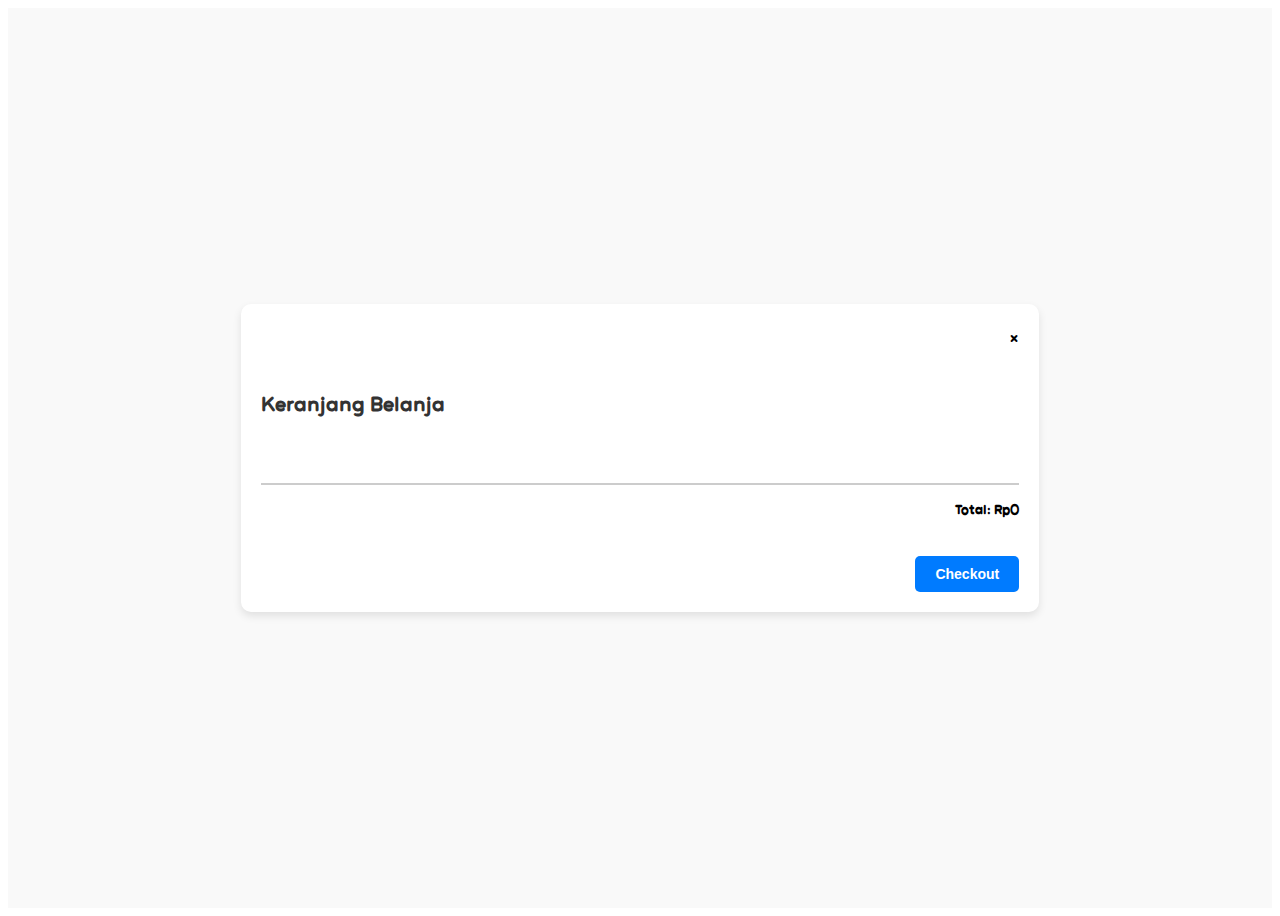
<file: UTS - Desain Web Teori/cart.html>
<!DOCTYPE html>
<html lang="en">

<head>
    <meta charset="UTF-8">
    <meta name="viewport" content="width=device-width, initial-scale=1.0">
    <title>Cart - Yes Fresh</title>
    <link rel="stylesheet" href="cart.css">
</head>

<body>
    <section class="cart-section">
        <div id="cart">
            <a href="index.html" style="font-size: 1.5rem;">&times;</a>
            <h2>Keranjang Belanja</h2>
            <div id="cartItemsContainer"> 
            </div>
            <h3><span id="totalAmount">Rp 0</span></h3>
            <button class="checkout-btn">Checkout</button> 
        </div>
    </section>

    <script src="main.js"></script>
    <script src="script.js"></script>
</body>

</html>
</file>
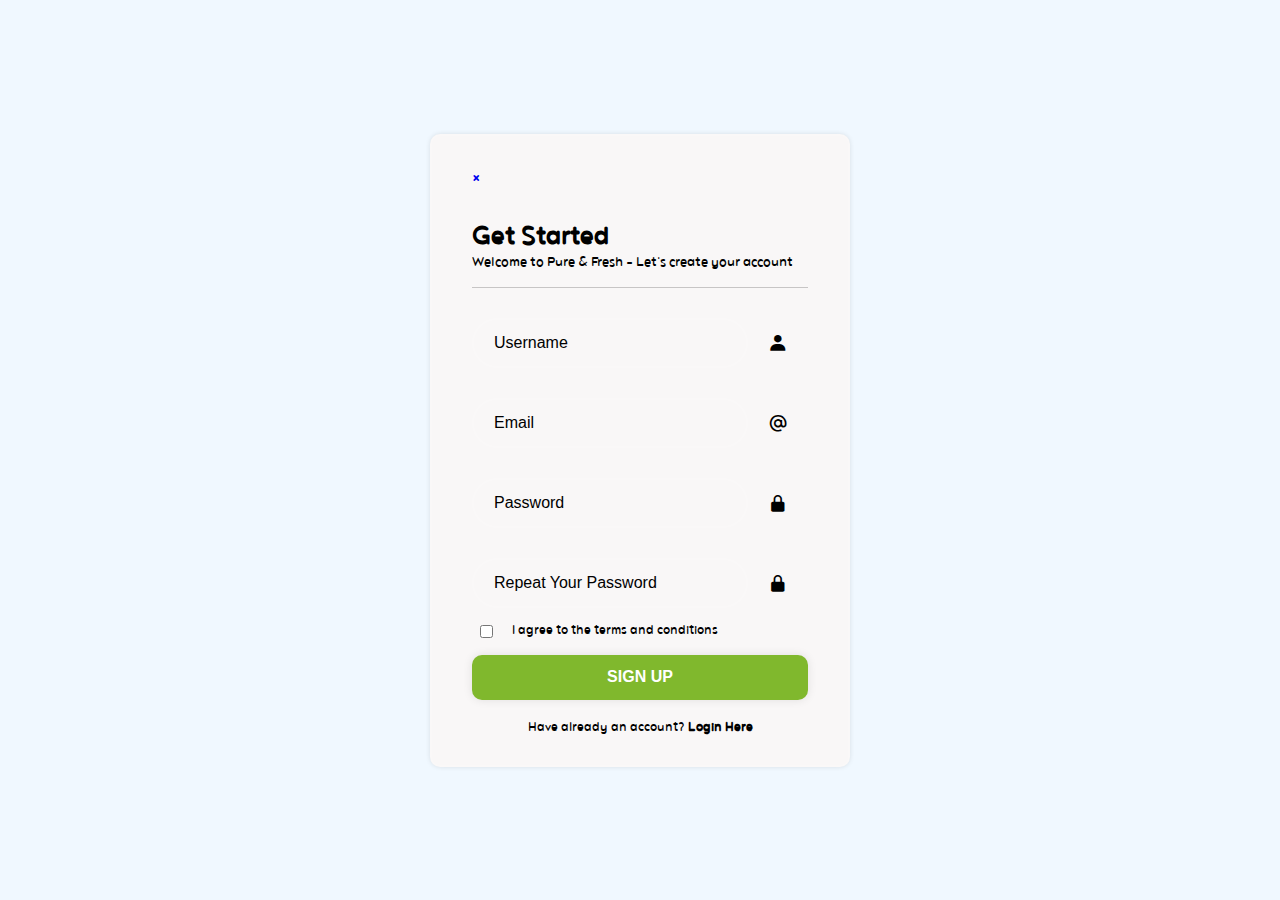
<file: UTS - Desain Web Teori/register.html>
<!DOCTYPE html>
<html lang="en">
<head>
    <meta charset="UTF-8">
    <meta name="viewport" content="width=device-width, initial-scale=1.0">
    <title>Login Form</title>
    <link rel="stylesheet" href="logincss.css">
    <link href='https://unpkg.com/boxicons@2.1.4/css/boxicons.min.css' rel='stylesheet'>
    <link rel="preconnect" href="https://fonts.googleapis.com">
    <link rel="preconnect" href="https://fonts.gstatic.com" crossorigin>
    <link href="https://fonts.googleapis.com/css2?family=Roboto+Slab:wght@100..900&display=swap" rel="stylesheet">
</head>
<body>
    
<div class="wrapper">
    <form>
        <a href="index.html" class="close-button">&times;</a>
        <h1>Get Started</h1>
        <p class="paragraf">Welcome to Pure & Fresh - Let's create your account</p>
        <div class="input-box">
            <input type="text" placeholder="Username"
            required>
            <i class='bx bxs-user'></i>
        </div>
        <div class="input-box">
            <input type="email" placeholder="Email"
            required>
            <i class='bx bx-at'></i>
        </div>
        <div class="input-box">
            <input type="password" placeholder="Password"
            required>
            <i class='bx bxs-lock-alt' ></i>
        </div>
        <div class="input-box">
            <input type="password" placeholder="Repeat Your Password"
            required>
            <i class='bx bxs-lock-alt' ></i>
        </div>

<div class="remember-forgot" style="margin-left: 8px;">
        <label><input type="checkbox"> </label>
        <p >I agree to the terms and conditions</p>
    </div>

        <button class="btn" type="submit">SIGN UP</button>

        <div class="register-link">
            <p>Have already an account? 
            <a href="login.html">Login Here</a></p>
         </div>
    </form>
</div>

</body>
</html>
</file>
<file: UTS - Desain Web Teori/cart.css>
@font-face {
  font-family: 'Noyh';
  src: url('FONT/noyh-r-regular.ttf') format('truetype');
  font-style: normal;
}

.cart-section {
  display: flex;
  justify-content: center;
  align-items: center;
  min-height: 100vh;
  background-color: #f9f9f9;
  font-family: 'Noyh';
  font-size: 14px;
}

img {
  width: 150px;
  height: auto;
}

#cart {
  margin-top: 2rem;
  margin-bottom: 2rem;
  width: 60%;
  max-width: 1200px;
  padding: 20px;
  background-color: #fff;
  border-radius: 10px;
  box-shadow: 0 4px 8px rgba(0, 0, 0, 0.1);
  text-align: right;
}

#cart h2 {
  font-size: 25px;
  color: #333;
  text-align: left;
}

#cart a {
  color: black;
  text-decoration: none;
  font-size: 14px;
  display: inline-block;
  margin-bottom: 20px;
  text-align: left;
}

#cart a:hover {
  text-decoration: underline;
}

#cart-items {
  margin: 20px 0;
}

.cart-item {
  display: flex;
  justify-content: space-between;
  align-items: center;
  padding: 10px;
  border-bottom: 1px solid #e0e0e0;
  margin-top: 1rem;
}

.cart-item h4 {
  font-size: 14px;
  color: #333;
  margin: 0;
}

.cart-item p {
  font-size: 14px;
  color: #666;
  margin: 0;
}

/* Tombol di dalam cart-item */
.cart-item button {
  background-color: #28a745;
  color: #fff;
  border: none;
  border-radius: 5px;
  padding: 5px 10px;
  font-size: 0.9em;
  cursor: pointer;
  margin: 0 3px;
}

.cart-item button:hover {
  background-color: #218838;
}

#cart-total {
  font-size: 1.5em;
  color: #333;
  font-weight: bold;
}

#cartItemsContainer {
  border-top: 1px solid rgba(0, 0, 0, .2);
  border-bottom: 1px solid rgba(0, 0, 0, .2);
  margin-top: 4rem;
}

#cartItemsContainer p {
  font-size: 16px;
  font-weight: 500;
  text-align: left;
}

button {
  background-color: #007bff;
  color: white;
  border: none;
  border-radius: 5px;
  padding: 10px 20px;
  font-size: 1em;
  cursor: pointer;
  margin-top: 20px;
  font-weight: bold;
}

button:hover {
  background-color: #0056b3;
}

#totalAmount {
  text-align: right;
}

.checkout-btn {
  text-align: right;
}

/* Responsiveness */
@media (max-width : 768px) {
  #cart {
    width: 90%;
    padding: 15px;
  }

  #cart h2 {
    font-size: 25px;
  }

  .cart-item h4, .cart-item p {
    font-size: 12px;
  }

  .cart-item {
    flex-direction: column;
    align-items: flex-start;
  }

  .cart-item button,
  button {
    font-size: 0.8em;
    padding: 8px 15px;
  }

  #cart-total {
    font-size: 1.2em;
  }

  #cartItemsContainer p {
    font-size: 14px;
  }
}

@media (min-width : 481px) {
  /* Tata letak .cart-item untuk layar >480px */
  .cart-item {
    flex-direction: row;
  }

  .cart-item img {
    order: 1;
  }

  .cart-item p {
    order: 2;
    margin-top: 5px;
    margin-left: 10px; /* Beri jarak kecil di kiri */
  }
}

@media (max-width : 480px) {
  #cart {
    width: 100%;
    padding: 10px;
  }

  .cart-item {
    margin-top: 1rem;
    flex-direction: column;
    align-items: center; 
    text-align: center; 
    padding: 8px;
  }

  #cart h2 {
    font-size: 25px;
  }

  .cart-item img {
    margin-bottom: 10px; /* Tambahkan jarak di bawah gambar */
  }

  .cart-item p {
    margin-top: 5px;
  }

  .cart-item button,
  button {
    font-size: 0.75em;
    padding: 5px 10px;
  }

  #cart-total {
    font-size: 1em;
  }
}
</file>
<file: UTS - Desain Web Teori/logincss.css>
@font-face {
    font-family: 'Noyh';
    src: url('FONT/noyh-r-regular.ttf') format('truetype');
    font-style: normal;
}

* {
    margin: 0;
    padding: 0;
    box-sizing: border-box;
}

body {
    font-family: 'Noyh';
    display: flex;
    justify-content: center;
    align-items: center;
    min-height: 100vh;
    background: #F0F8FF;
    background-size: cover;
    background-position: center;
}

.wrapper {
    background: #f9f7f7;
    border: 2px solid rgba(255, 255, 255, .2);
    width: 420px;
    box-shadow: 0 0 5px rgba(0, 0, 0, 0.1);
    color: black;
    border-radius: 10px;
    padding: 30px 40px;
}

.wrapper h1 {
    margin-top: 2rem;
    text-align: left;
    font-size: 30px;
}

.wrapper .paragraf {
    padding-bottom: 1rem;
    border-bottom: 1px solid rgba(0, 0, 0, .2);
}

.wrapper .input-box {
    position: relative;
    margin: 30px 0;
    height: 50px;
    width: 100%;
}

.wrapper input {
    max-width: 100%;
    height: 100%;
    background: transparent;
    border: none;
    outline: none;
    border: 2px solid rgba(255, 255, 255, .2);
    border-radius: 40px;
    font-size: 16px;
    color: black;
    padding: 20px 45px 20px 20px;
}

.input-box input::placeholder {
    color: black;
}

.input-box i {
    position: absolute;
    right: 20px;
    top: 50%;
    transform: translateY(-50%);
    font-size: 20px;
}

.wrapper .remember-forgot {
    justify-content: space-between;
    display: flex;
    margin: -15px 0 15px;
    font-size: 14.5px;
}

.wrapper .close-button {
    text-decoration: none;
    font-size: 20px;
}

.remember-forgot p {
    accent-color: #fff;
    margin-right: 90px;
}

.remember-forgot a {
    text-decoration: none;
    color: black;
}

.remember-forgot a:hover {
    text-decoration: underline;
}

.wrapper .btn {
    width: 100%;
    height: 45px;
    background: #80b82d;
    border: none;
    outline: none;
    border-radius: 10px;
    box-shadow: 0 0 10px rgba(0, 0, 0, .1);
    cursor: pointer;
    font-size: 16px;
    color: white;
    font-weight: bold;
}

.wrapper .btn:hover {
    background: #006400;
}

.wrapper .register-link {
    font-size: 14.5px;
    text-align: center;
    margin-top: 20px;
}

.register-link p a {
    text-decoration: none;
    color: black;
    font-weight: 600;
}

.register-link p a:hover {
    text-decoration: underline;
}


@media (max-width: 768px) {
   
    .wrapper {
        width: 90%;
        padding: 20px 20px;
    }

    .wrapper h1 {
        font-size: 24px;
    }

    .wrapper input {
        font-size: 14px;
        padding: 15px 35px 15px 15px;
        font-weight: bold;
    }

    .wrapper .btn {
        height: 40px;
        font-size: 14px;
    }

    .input-box i {
        right: 15px;
        font-size: 18px;
    }

    .wrapper .remember-forgot {
        flex-direction: column;
        align-items: flex-start;
        font-size: 13px;
    }
}
</file>
